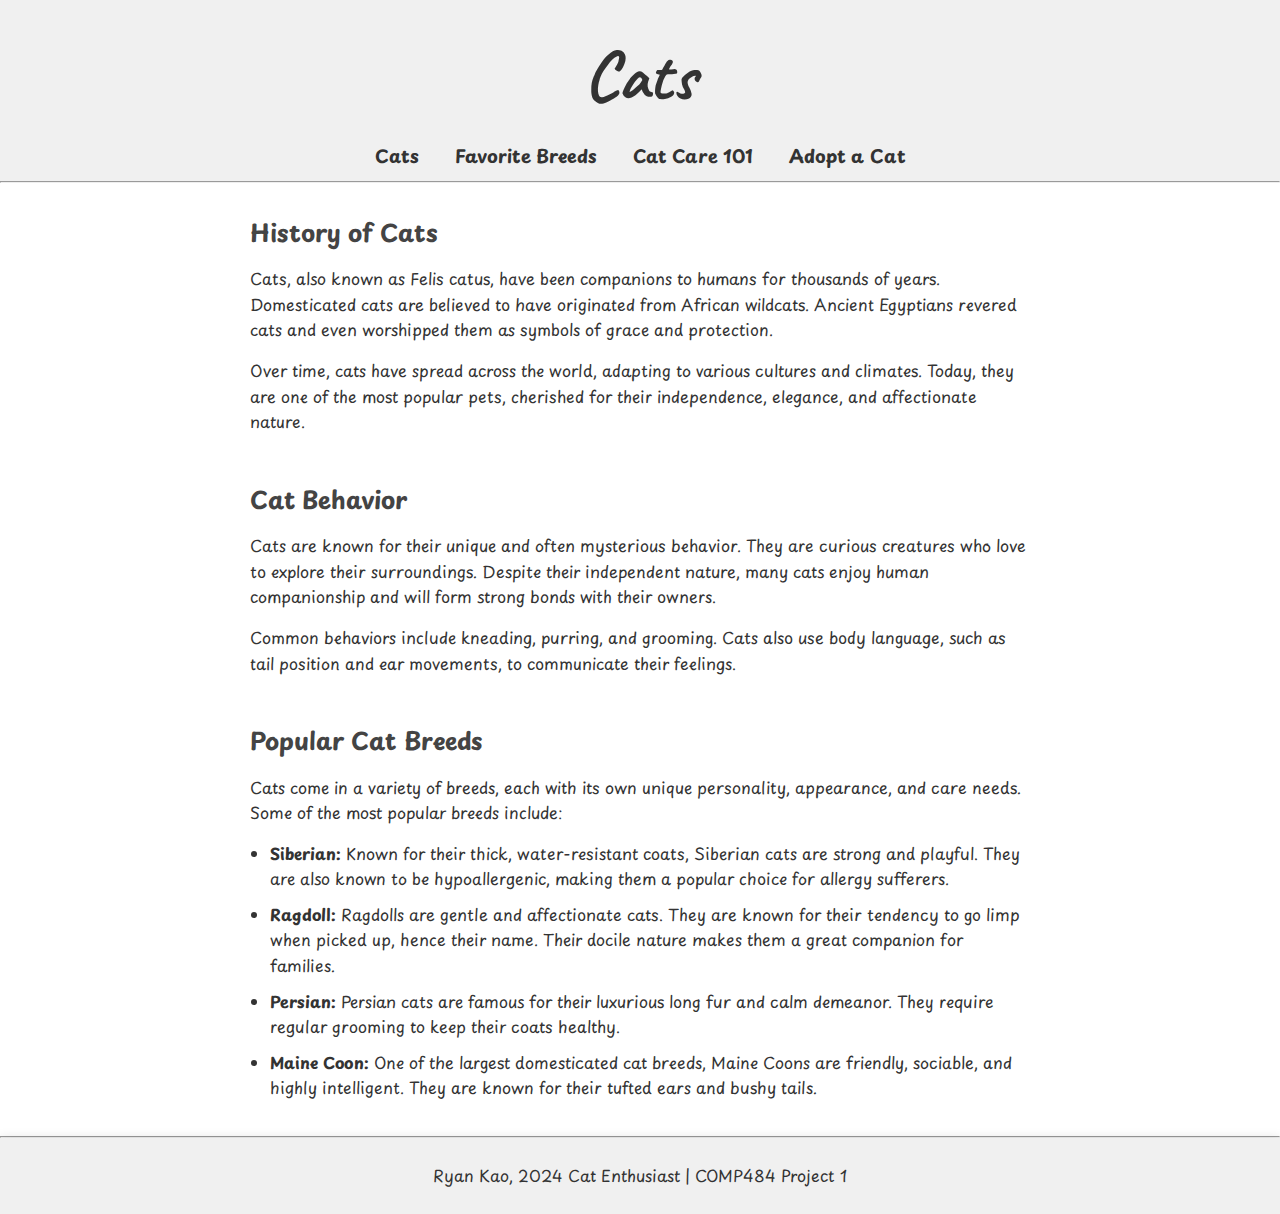
<file: index.html>
<!Doctype html>
<html lang="en" dir="ltr">
    <head> 
        <link rel="stylesheet" href="style.css">
        <title> Cats - Comp484</title>
    </head>
    <body>
        <header>
            <h1> Cats </h1>
            <nav>
                <a href="Cats.html">Cats</a>
                <a href="FavoriteBreeds.html">Favorite Breeds</a>
                <a href="CatCare101.html">Cat Care 101</a>
                <a href="AdoptACat.html">Adopt a Cat</a>
            </nav>
        </header>
        <hr>

            <div class="section">
            <section id="history">
                <h2>History of Cats</h2>
                <p>Cats, also known as Felis catus, have been companions to humans for thousands of years. Domesticated cats are believed to have originated from African wildcats. Ancient Egyptians revered cats and even worshipped them as symbols of grace and protection.</p>
                <p>Over time, cats have spread across the world, adapting to various cultures and climates. Today, they are one of the most popular pets, cherished for their independence, elegance, and affectionate nature.</p>
            </section>

            <section id="behavior">
                <h2>Cat Behavior</h2>
                <p>Cats are known for their unique and often mysterious behavior. They are curious creatures who love to explore their surroundings. Despite their independent nature, many cats enjoy human companionship and will form strong bonds with their owners.</p>
                <p>Common behaviors include kneading, purring, and grooming. Cats also use body language, such as tail position and ear movements, to communicate their feelings.</p>
            </section>
            <section id="breeds">
                <h2>Popular Cat Breeds</h2>
                <p>Cats come in a variety of breeds, each with its own unique personality, appearance, and care needs. Some of the most popular breeds include:</p>
                <ul>
                    <li><strong>Siberian:</strong> Known for their thick, water-resistant coats, Siberian cats are strong and playful. They are also known to be hypoallergenic, making them a popular choice for allergy sufferers.</li>
                    <li><strong>Ragdoll:</strong> Ragdolls are gentle and affectionate cats. They are known for their tendency to go limp when picked up, hence their name. Their docile nature makes them a great companion for families.</li>
                    <li><strong>Persian:</strong> Persian cats are famous for their luxurious long fur and calm demeanor. They require regular grooming to keep their coats healthy.</li>
                    <li><strong>Maine Coon:</strong> One of the largest domesticated cat breeds, Maine Coons are friendly, sociable, and highly intelligent. They are known for their tufted ears and bushy tails.</li>
                </ul>
            </section>
        </div>
        <hr>
        <footer>
            <p>Ryan Kao, 2024 Cat Enthusiast | COMP484 Project 1</p>
        </footer>
    </body>
</html>
</file>
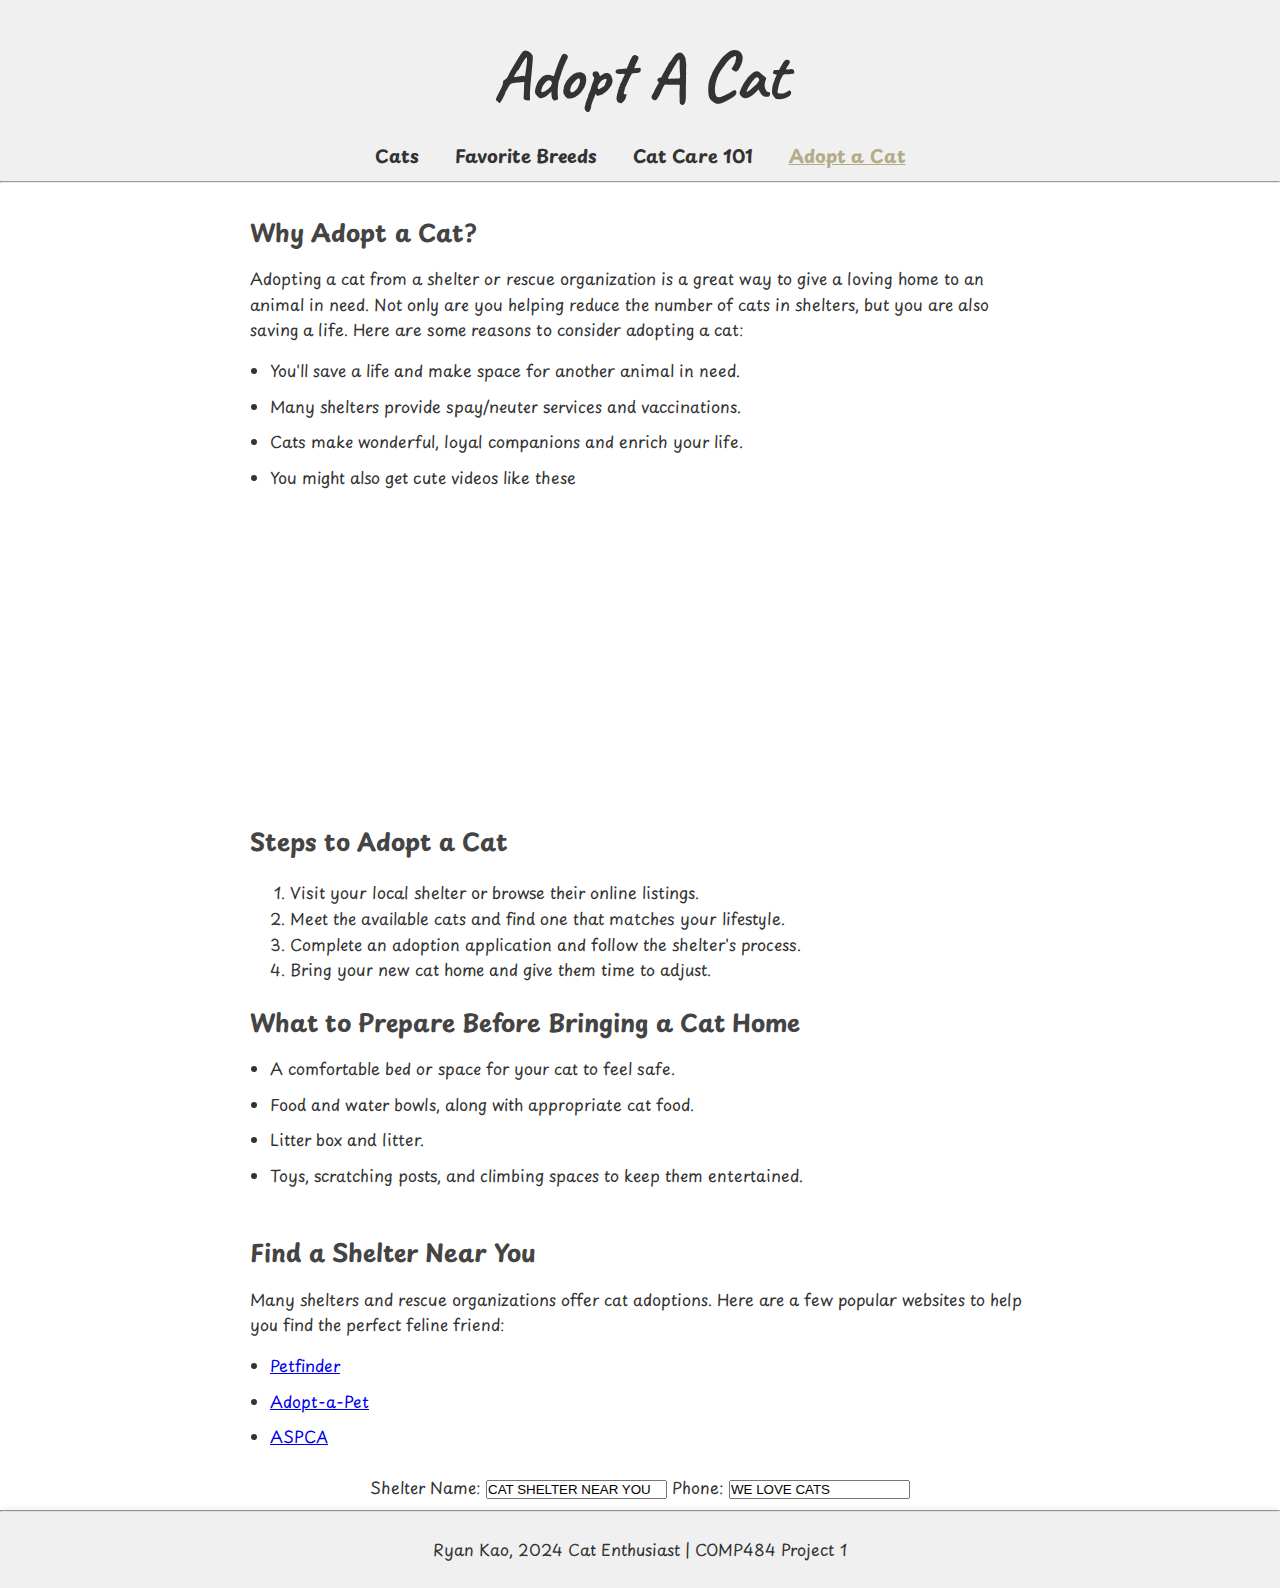
<file: AdoptACat.html>
<!Doctype html>
<html lang="en" dir="ltr"> <!-- Used the attribute dir to specify that the text goes from left to right since english is left to right-->
    <head> 
        <link rel="stylesheet" href="style.css">
        <title> Adopt A Cat - Comp484</title>
    </head>
    <body>
        <header>
            <h1> Adopt A Cat </h1>
            <nav>
                <a href="Cats.html">Cats</a>
                <a href="FavoriteBreeds.html">Favorite Breeds</a>
                <a href="CatCare101.html">Cat Care 101</a>
                <a href="AdoptACat.html" class ="active">Adopt a Cat</a>
            </nav>
        </header>
        <hr>

        <div class="section"> <!-- Used a diff here to add a class to make it easier to refer to it in CSS and style the webpage -->
            <section id="adopt-a-cat">
                <h2>Why Adopt a Cat?</h2>
                <p>Adopting a cat from a shelter or rescue organization is a great way to give a loving home to an animal in need. Not only are you helping reduce the number of cats in shelters, but you are also saving a life. Here are some reasons to consider adopting a cat:</p>
                <ul>
                    <li>You'll save a life and make space for another animal in need.</li>
                    <li>Many shelters provide spay/neuter services and vaccinations.</li>
                    <li>Cats make wonderful, loyal companions and enrich your life.</li>
                    <li>You might also get cute videos like these</li>
                    <iframe width="353" height="300" src="https://www.youtube.com/embed/skGwEXU-kRU?playlist=skGwEXU-kRU&loop=1&autoplay=1&mute=1" title="Cats" frameborder="0" allow="accelerometer; autoplay; clipboard-write; encrypted-media; gyroscope; picture-in-picture; web-share" referrerpolicy="strict-origin-when-cross-origin" allowfullscreen sandbox="allow-scripts allow-same-origin allow-popups allow-orientation-lock"></iframe> <!-- Used the attribute sandbox here to add restrictions to what the youtube video can do-->
                </ul>

                <h2>Steps to Adopt a Cat</h2>
                <section id="steps" class="shift-right">
                <ol>
                    <li>Visit your local shelter or browse their online listings.</li>
                    <li>Meet the available cats and find one that matches your lifestyle.</li>
                    <li>Complete an adoption application and follow the shelter's process.</li>
                    <li>Bring your new cat home and give them time to adjust.</li>
                </ol>
                </section>

                <h2>What to Prepare Before Bringing a Cat Home</h2>
                <ul>
                    <li>A comfortable bed or space for your cat to feel safe.</li>
                    <li>Food and water bowls, along with appropriate cat food.</li>
                    <li>Litter box and litter.</li>
                    <li>Toys, scratching posts, and climbing spaces to keep them entertained.</li>
                </ul>
            </section>

            <section id="find-a-shelter">
                <h2>Find a Shelter Near You</h2>
                <p>Many shelters and rescue organizations offer cat adoptions. Here are a few popular websites to help you find the perfect feline friend:</p>
                <ul>
                    <li><a href="https://www.petfinder.com" target="_blank">Petfinder</a></li>
                    <li><a href="https://www.adoptapet.com" target="_blank">Adopt-a-Pet</a></li>
                    <li><a href="https://www.aspca.org" target="_blank">ASPCA</a></li>
                </ul>
            </section>
            <form>
                <label for="name">Shelter Name:</label>
                <input type="text" id="shelter-name" value="CAT SHELTER NEAR YOU" readonly>
            
                <label for="phone">Phone:</label>
                <input type="text" id="phone" value="WE LOVE CATS" readonly> <!-- Used the attribute readonly here to add fun texts where people can see but not edit-->
            </form>
        </div>
        <hr>
        <footer>
            <p>Ryan Kao, 2024 Cat Enthusiast | COMP484 Project 1</p>
        </footer>
    </body>
</html>
</file>
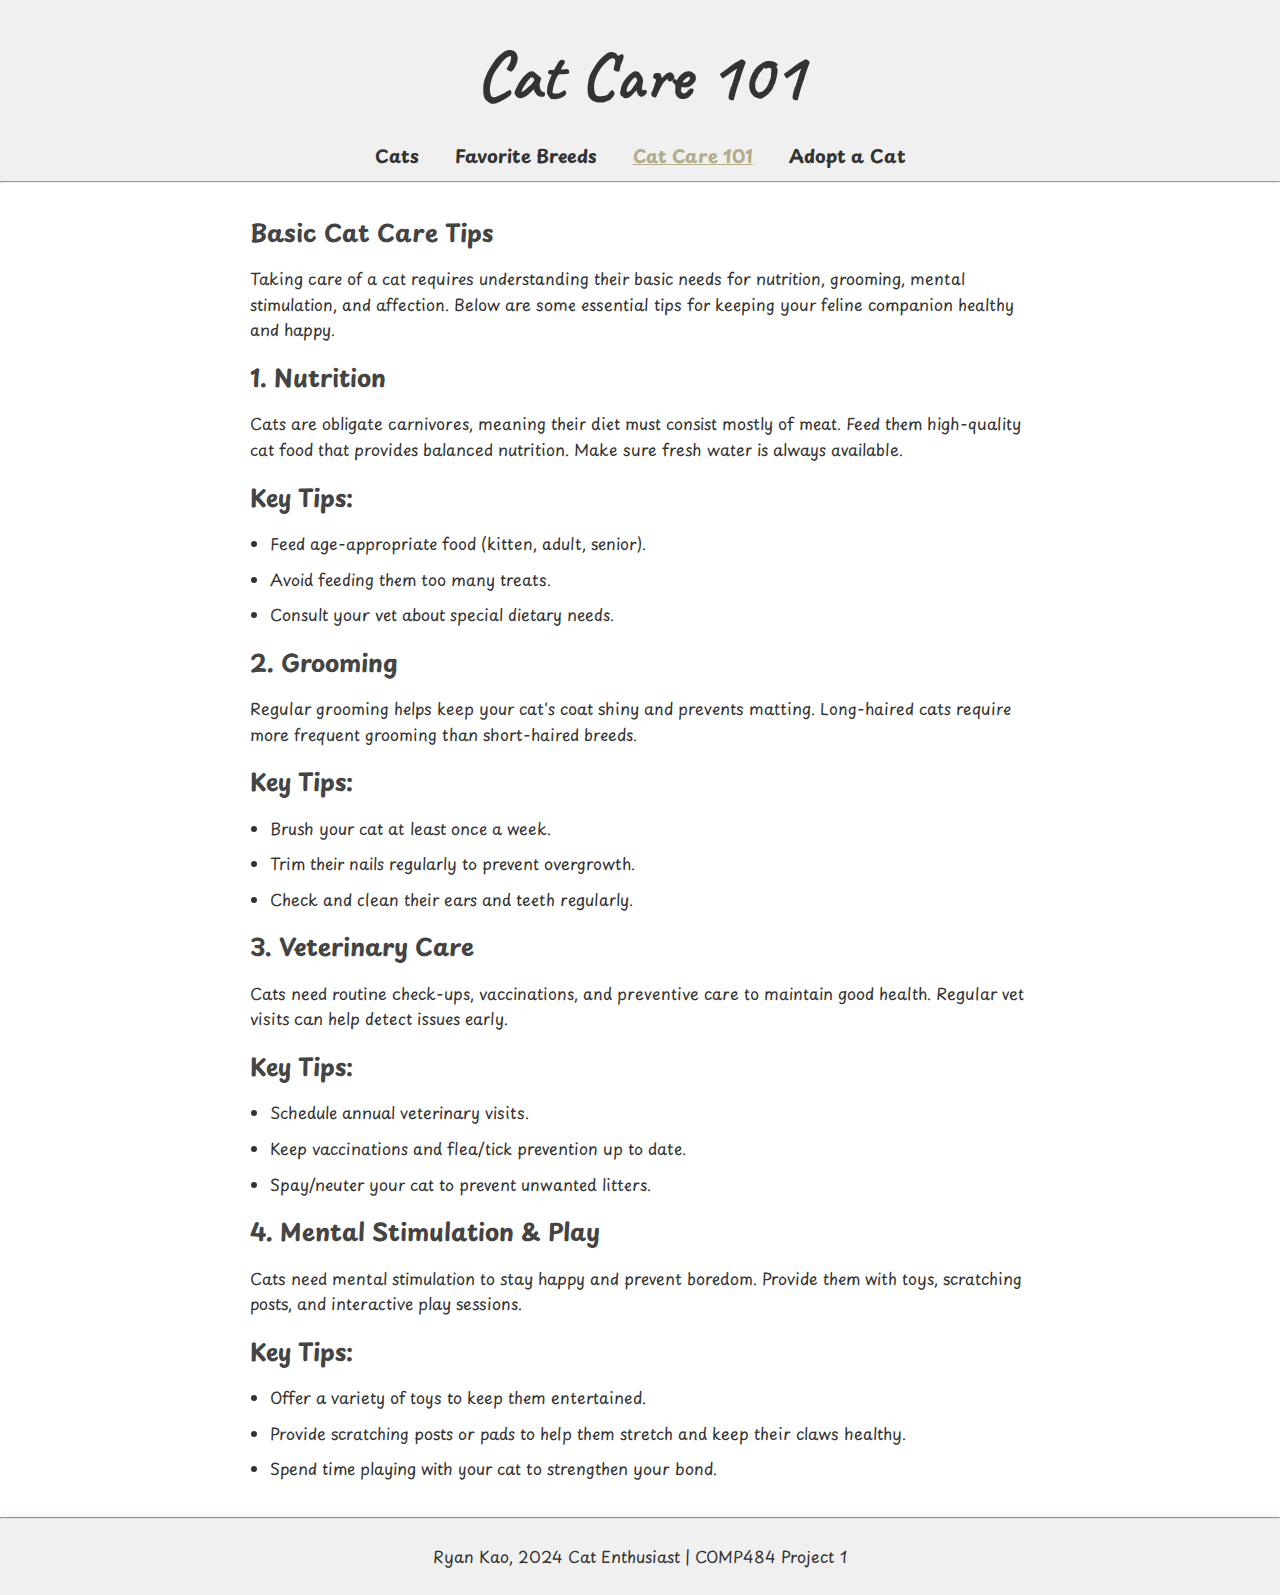
<file: CatCare101.html>
<!Doctype html>
<html lang="en" dir="ltr"> <!-- Used the attribute dir to specify that the text goes from left to right since english is left to right-->
    <head> 
        <link rel="stylesheet" href="style.css">
        <title> Cat Care - Comp484</title>
    </head>
    <body>
        <header>
            <h1> Cat Care 101 </h1>
            <nav>
                <a href="Cats.html">Cats</a>
                <a href="FavoriteBreeds.html">Favorite Breeds</a>
                <a href="CatCare101.html" class ="active">Cat Care 101</a>
                <a href="AdoptACat.html">Adopt a Cat</a>
            </nav>
        </header>
        <hr>

        <div class="section"> <!-- Used a diff here to add a class to make it easier to refer to it in CSS and style the webpage -->
            <section id="cat-care">
                <h2>Basic Cat Care Tips</h2>
                <p>Taking care of a cat requires understanding their basic needs for nutrition, grooming, mental stimulation, and affection. Below are some essential tips for keeping your feline companion healthy and happy.</p>
                
                <h3>1. Nutrition</h3>
                <p>Cats are obligate carnivores, meaning their diet must consist mostly of meat. Feed them high-quality cat food that provides balanced nutrition. Make sure fresh water is always available.</p>
    
                <h4>Key Tips:</h4>
                <ul>
                    <li>Feed age-appropriate food (kitten, adult, senior).</li>
                    <li>Avoid feeding them too many treats.</li>
                    <li>Consult your vet about special dietary needs.</li>
                </ul>
    
                <h3>2. Grooming</h3>
                <p>Regular grooming helps keep your cat's coat shiny and prevents matting. Long-haired cats require more frequent grooming than short-haired breeds.</p>
    
                <h4>Key Tips:</h4>
                <ul>
                    <li>Brush your cat at least once a week.</li>
                    <li>Trim their nails regularly to prevent overgrowth.</li>
                    <li>Check and clean their ears and teeth regularly.</li>
                </ul>
    
                <h3>3. Veterinary Care</h3>
                <p>Cats need routine check-ups, vaccinations, and preventive care to maintain good health. Regular vet visits can help detect issues early.</p>
    
                <h4>Key Tips:</h4>
                <ul>
                    <li>Schedule annual veterinary visits.</li>
                    <li>Keep vaccinations and flea/tick prevention up to date.</li>
                    <li>Spay/neuter your cat to prevent unwanted litters.</li>
                </ul>
    
                <h3>4. Mental Stimulation & Play</h3>
                <p>Cats need mental stimulation to stay happy and prevent boredom. Provide them with toys, scratching posts, and interactive play sessions.</p>
    
                <h4>Key Tips:</h4>
                <ul>
                    <li>Offer a variety of toys to keep them entertained.</li>
                    <li>Provide scratching posts or pads to help them stretch and keep their claws healthy.</li>
                    <li>Spend time playing with your cat to strengthen your bond.</li>
                </ul>
            </section>
        </div>
        <hr>
        <footer>
            <p>Ryan Kao, 2024 Cat Enthusiast | COMP484 Project 1</p>
        </footer>
    </body>
</html>
</file>
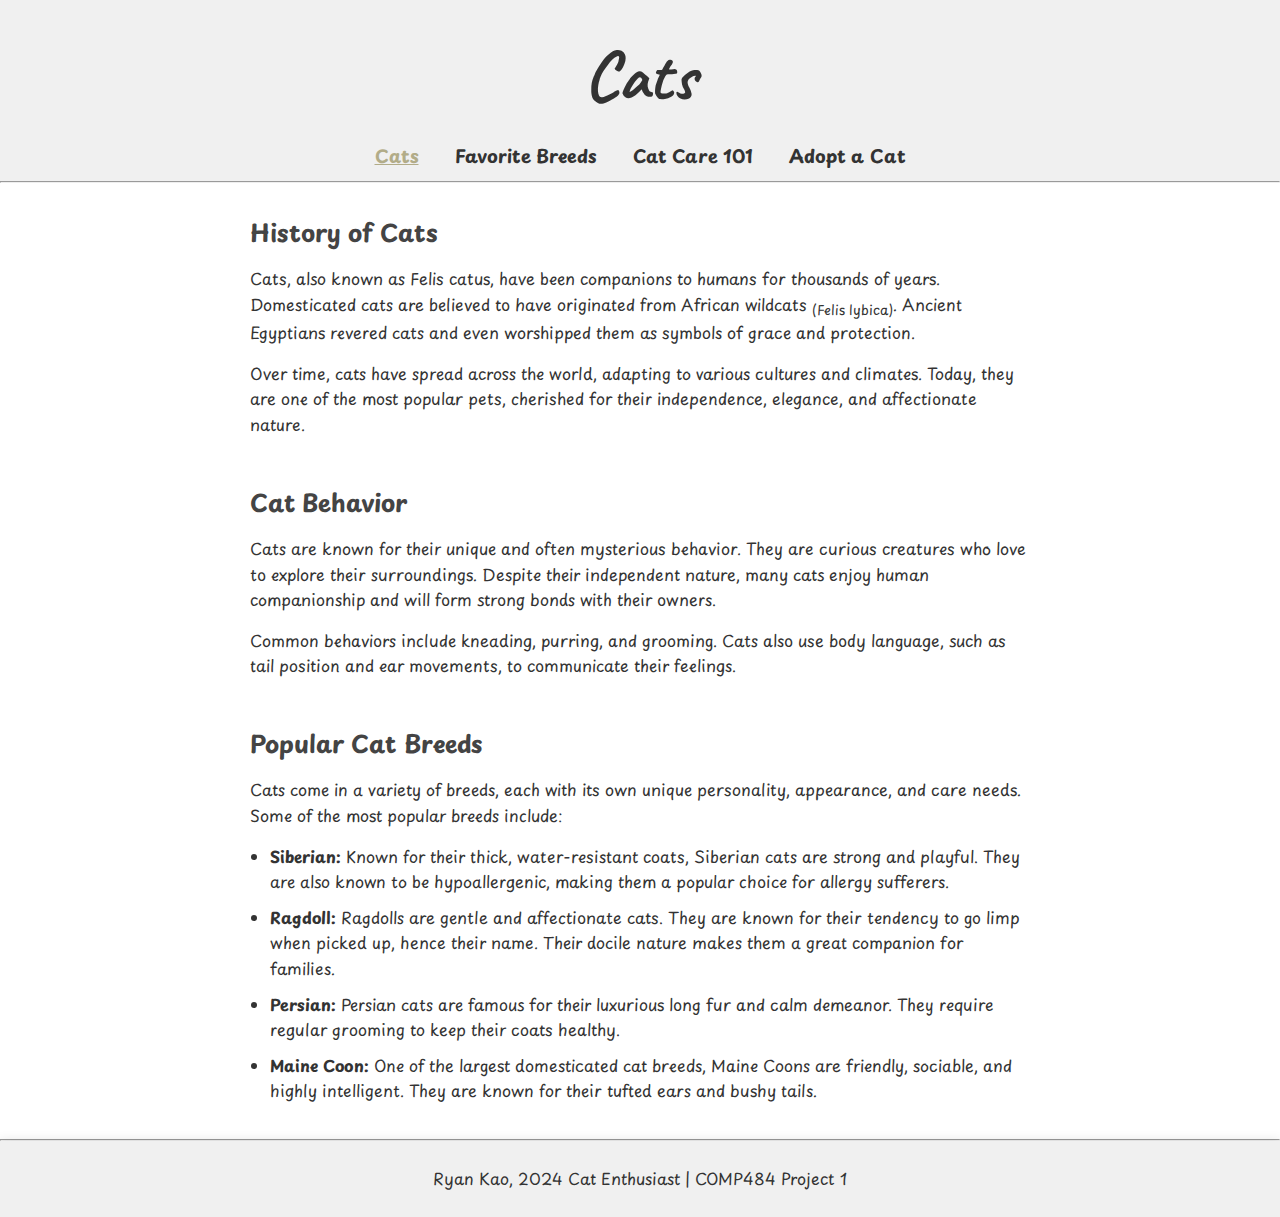
<file: Cats.html>
<!Doctype html>
<html lang="en" dir="ltr"> <!-- Used the attribute dir to specify that the text goes from left to right since english is left to right-->
    <head> 
        <link rel="stylesheet" href="style.css">
        <title> Cats - Comp484</title>
    </head>
    <body>
        <header>
            <h1> Cats </h1>
            <nav>
                <a href="Cats.html" class ="active">Cats</a>
                <a href="FavoriteBreeds.html">Favorite Breeds</a>
                <a href="CatCare101.html">Cat Care 101</a>
                <a href="AdoptACat.html">Adopt a Cat</a>
            </nav>
        </header>
        <hr>
        
        <div class="section"> <!-- Used a diff here to add a class to make it easier to refer to it in CSS and style the webpage -->
            <section id="history">
                <h2>History of Cats</h2>
                <p>Cats, also known as Felis catus, have been companions to humans for thousands of years. Domesticated cats are believed to have originated from African wildcats <sub>(Felis lybica)</sub>. Ancient Egyptians revered cats and even worshipped them as symbols of grace and protection.</p> <!-- Used the <sub> element here to give the scientific name of African Wildcats -->
                <p>Over time, cats have spread across the world, adapting to various cultures and climates. Today, they are one of the most popular pets, cherished for their independence, elegance, and affectionate nature.</p>
            </section>

            <section id="behavior">
                <h2>Cat Behavior</h2>
                <p>Cats are known for their unique and often mysterious behavior. They are curious creatures who love to explore their surroundings. Despite their independent nature, many cats enjoy human companionship and will form strong bonds with their owners.</p>
                <p>Common behaviors include kneading, purring, and grooming. Cats also use body language, such as tail position and ear movements, to communicate their feelings.</p>
            </section>
            <section id="breeds">
                <h2>Popular Cat Breeds</h2>
                <p>Cats come in a variety of breeds, each with its own unique personality, appearance, and care needs. Some of the most popular breeds include:</p>
                <ul>
                    <li><strong>Siberian:</strong> Known for their thick, water-resistant coats, Siberian cats are strong and playful. They are also known to be hypoallergenic, making them a popular choice for allergy sufferers.</li>
                    <li><strong>Ragdoll:</strong> Ragdolls are gentle and affectionate cats. They are known for their tendency to go limp when picked up, hence their name. Their docile nature makes them a great companion for families.</li>
                    <li><strong>Persian:</strong> Persian cats are famous for their luxurious long fur and calm demeanor. They require regular grooming to keep their coats healthy.</li>
                    <li><strong>Maine Coon:</strong> One of the largest domesticated cat breeds, Maine Coons are friendly, sociable, and highly intelligent. They are known for their tufted ears and bushy tails.</li>
                </ul>
            </section>
        </div>
        <hr>
        <footer>
            <p>Ryan Kao, 2024 Cat Enthusiast | COMP484 Project 1</p>
        </footer>
    </body>
</html>
</file>
<file: style.css>
@import url('https://fonts.googleapis.com/css2?family=Caveat:wght@400..700&display=swap');
@import url('https://fonts.googleapis.com/css2?family=Playpen+Sans:wght@100..800&display=swap');

* {
    margin: 0;
    padding: 0;
    box-sizing: border-box;
}

html body {
    background-color: white;
}

nav {
    margin-top: 5px;
    font-family: "Playpen Sans", sans-serif;
    font-weight: 400;
    font-size: 18px;
}

nav a {
    color: #333;
    margin: 0 15px;
    text-decoration: none;
    font-weight: bold;
}

nav a:hover {
    color: #B2AC88;
    text-decoration: underline;
}

nav a.active {
    color: #B2AC88;
    text-decoration: underline;
    font-weight: 700;
}

body {
    font-family: "Playpen Sans", sans-serif;
    font-weight: 400;
    font-size: 16px;
    line-height: 1.6;
    background-color: #f8f9fa;
    color: #333;
    /* padding: 0 20px; */
}

header {
    padding: 10px;
    text-align: center;
    background-color: #f0f0f0;
}

h1 {
    font-family: "Caveat", cursive;
    font-weight: 700;
    font-size: 70px;
    margin: 10px 0;
}

h2, h3, h4 {
    font-size: 24px;
    margin: 10px 0;
    color: #444;
}

p {
    margin: 15px 0;
}

ul {
    margin: 15px 0;
    padding-left: 20px;
}

ul li {
    margin-bottom: 10px;
}

.section {
    display: flex;
    flex-direction: column;
    align-items: center;
    margin-top: 20px;
}

section, article {
    max-width: 800px;
    /* margin-bottom: 30px; */
}

.section, section, article {
    margin: 0 30px;
    padding: 10px;
}

img {
    max-width: 100%;
    height: auto;
    display: block;
    margin: 10px 0;
}

footer {
    text-align: center;
    padding: 10px;
    background-color: #f0f0f0;
    position: relative;
    box-shadow: 0px -1px 10px rgba(0, 0, 0, 0.1);
}
</file>
